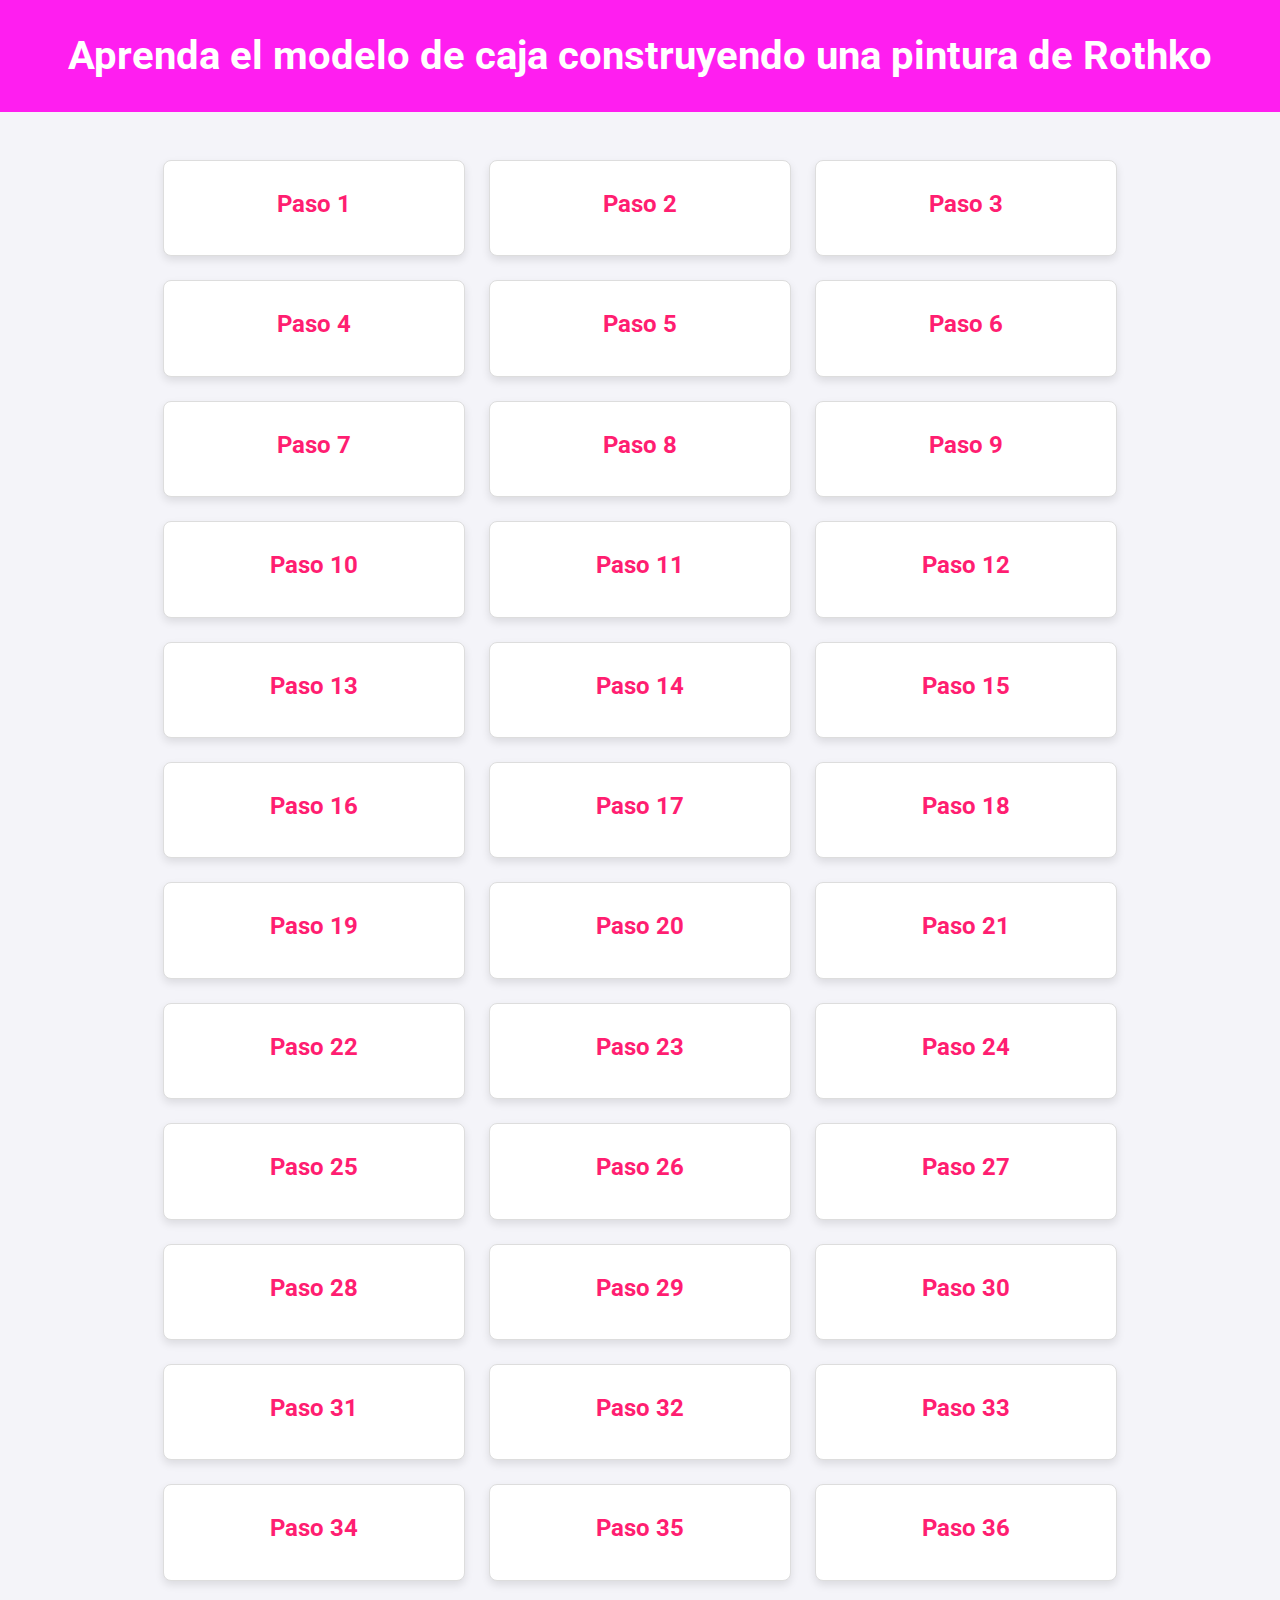
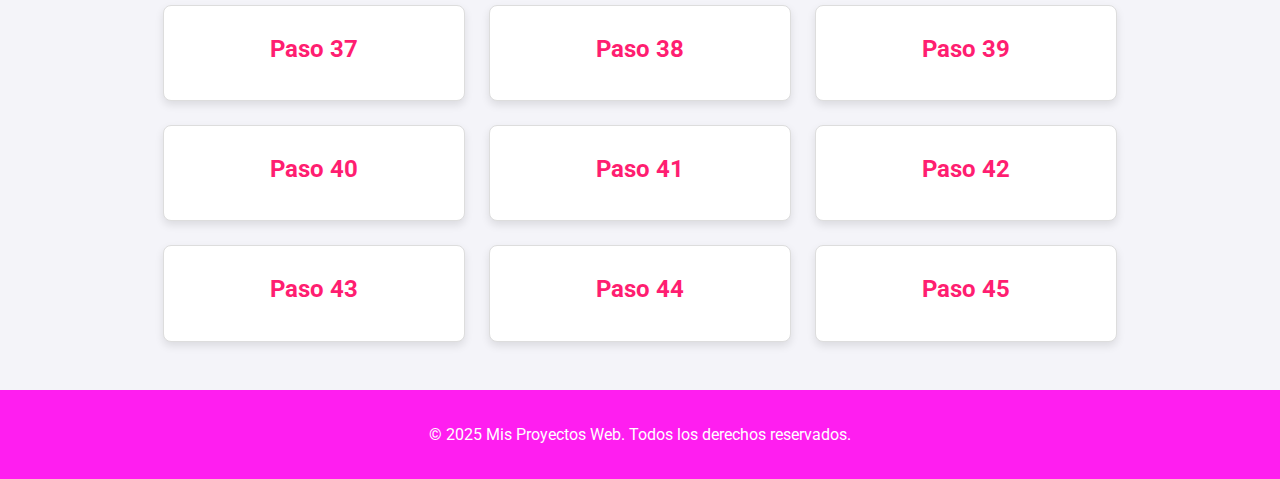
<file: index.html>
<!DOCTYPE html>
<html lang="es">

<head>
    <meta charset="UTF-8">
    <meta name="viewport" content="width=device-width, initial-scale=1.0">
    <title>Páginas</title>
    <link rel="stylesheet" href="styles.css">
    <link href="https://fonts.googleapis.com/css2?family=Roboto:wght@400;700&display=swap" rel="stylesheet">
</head>

<body>
    <header>
        <h1 class="main-title">Aprenda el modelo de caja construyendo una pintura de Rothko</h1>
    </header>
    <main>
        <section class="project-links">
            <!-- Contenedores de enlaces -->
            <div class="link-box">
                <a href="./Paso1/index.html">
                    <h2>Paso 1</h2>
                </a>
            </div>
            <div class="link-box">
                <a href="./Paso2/index.html">
                    <h2>Paso 2</h2>
                </a>
            </div>
            <div class="link-box">
                <a href="./Paso3/index.html">
                    <h2>Paso 3</h2>
                </a>
            </div>
            <section class="project-links">
                <!-- Contenedores de enlaces -->
                <div class="link-box">
                    <a href="./Paso4/index.html">
                        <h2>Paso 4</h2>
                    </a>
                </div>
                <div class="link-box">
                    <a href="./Paso5/index.html">
                        <h2>Paso 5</h2>
                    </a>
                </div>
                <div class="link-box">
                    <a href="Paso6/index.html">
                        <h2>Paso 6</h2>
                    </a>
                </div>
                <section class="project-links">
                    <!-- Contenedores de enlaces -->
                    <div class="link-box">
                        <a href="./Paso7/index.html">
                            <h2>Paso 7</h2>
                        </a>
                    </div>
                    <div class="link-box">
                        <a href="./Paso8/index.html">
                            <h2>Paso 8</h2>
                        </a>
                    </div>
                    <div class="link-box">
                        <a href="./Paso9/index.html">
                            <h2>Paso 9</h2>
                        </a>
                    </div>
                    <section class="project-links">
                        <!-- Contenedores de enlaces -->
                        <div class="link-box">
                            <a href="./Paso10/index.html">
                                <h2>Paso 10</h2>
                            </a>
                        </div>
                        <div class="link-box">
                            <a href="./Paso11/index.html">
                                <h2>Paso 11</h2>
                            </a>
                        </div>
                        <div class="link-box">
                            <a href="Paso12/index.html">
                                <h2>Paso 12</h2>
                            </a>
                        </div>
                        <section class="project-links">
                            <!-- Contenedores de enlaces -->
                            <div class="link-box">
                                <a href="./Paso13/index.html">
                                    <h2>Paso 13</h2>
                                </a>
                            </div>
                            <div class="link-box">
                                <a href="./Paso14/index.html">
                                    <h2>Paso 14</h2>
                                </a>
                            </div>
                            <div class="link-box">
                                <a href="Paso15/index.html">
                                    <h2>Paso 15</h2>
                                </a>
                            </div>
                            <section class="project-links">
                                <!-- Contenedores de enlaces -->
                                <div class="link-box">
                                    <a href="./Paso16/index.html">
                                        <h2>Paso 16</h2>
                                    </a>
                                </div>
                                <div class="link-box">
                                    <a href="./Paso17/index.html">
                                        <h2>Paso 17</h2>
                                    </a>
                                </div>
                                <div class="link-box">
                                    <a href=./Paso18/index.html">
                                        <h2>Paso 18</h2>
                                    </a>
                                </div>
                                <section class="project-links">
                                    <!-- Contenedores de enlaces -->
                                    <div class="link-box">
                                        <a href="./Paso19/index.html">
                                            <h2>Paso 19</h2>
                                        </a>
                                    </div>
                                    <div class="link-box">
                                        <a href="./Paso20/index.html">
                                            <h2>Paso 20</h2>
                                        </a>
                                    </div>
                                    <div class="link-box">
                                        <a href="./Paso21/index.html">
                                            <h2>Paso 21</h2>
                                        </a>
                                    </div>
                                    <section class="project-links">
                                        <!-- Contenedores de enlaces -->
                                        <div class="link-box">
                                            <a href="./Paso22/index.html">
                                                <h2>Paso 22</h2>
                                            </a>
                                        </div>
                                        <div class="link-box">
                                            <a href="./Paso23/index.html">
                                                <h2>Paso 23</h2>
                                            </a>
                                        </div>
                                        <div class="link-box">
                                            <a href="Paso24/index.html">
                                                <h2>Paso 24</h2>
                                            </a>
                                        </div>
                                        <section class="project-links">
                                            <!-- Contenedores de enlaces -->
                                            <div class="link-box">
                                                <a href="./Paso25/index.html">
                                                    <h2>Paso 25</h2>
                                                </a>
                                            </div>
                                            <div class="link-box">
                                                <a href="./Paso26/index.html">
                                                    <h2>Paso 26</h2>
                                                </a>
                                            </div>
                                            <div class="link-box">
                                                <a href="Paso27/index.html">
                                                    <h2>Paso 27</h2>
                                                </a>
                                            </div>

                                            <div class="link-box">
                                                <a href="Paso28/index.html">
                                                    <h2>Paso 28</h2>
                                                </a>
                                            </div>
                                            <div class="link-box">
                                                <a href="Paso29/index.html">
                                                    <h2>Paso 29</h2>
                                                </a>
                                            </div>
                                            <div class="link-box">
                                                <a href="Paso30/index.html">
                                                    <h2>Paso 30</h2>
                                                </a>
                                            </div>
                                            <div class="link-box">
                                                <a href="Paso31/index.html">
                                                    <h2>Paso 31</h2>
                                                </a>
                                            </div>
                                            <div class="link-box">
                                                <a href="Paso32/index.html">
                                                    <h2>Paso 32</h2>
                                                </a>
                                            </div>
                                            <div class="link-box">
                                                <a href="Paso33/index.html">
                                                    <h2>Paso 33</h2>
                                                </a>
                                            </div>
                                            <div class="link-box">
                                                <a href="Paso34/index.html">
                                                    <h2>Paso 34</h2>
                                                </a>
                                            </div>
                                            <div class="link-box">
                                                <a href="Paso35/index.html">
                                                    <h2>Paso 35</h2>
                                                </a>
                                            </div>
                                            <div class="link-box">
                                                <a href="Paso36/index.html">
                                                    <h2>Paso 36</h2>
                                                </a>
                                            </div>
                                            <div class="link-box">
                                                <a href="Paso37/index.html">
                                                    <h2>Paso 37</h2>
                                                </a>
                                            </div>
                                            <div class="link-box">
                                                <a href="Paso38/index.html">
                                                    <h2>Paso 38</h2>
                                                </a>
                                            </div>
                                            <div class="link-box">
                                                <a href="Paso39/index.html">
                                                    <h2>Paso 39</h2>
                                                </a>
                                            </div>
                                            <div class="link-box">
                                                <a href="Paso40/index.html">
                                                    <h2>Paso 40</h2>
                                                </a>
                                            </div>
                                            <div class="link-box">
                                                <a href="Paso41/index.html">
                                                    <h2>Paso 41</h2>
                                                </a>
                                            </div>
                                            <div class="link-box">
                                                <a href="Paso42/index.html">
                                                    <h2>Paso 42</h2>
                                                </a>
                                            </div>
                                            <div class="link-box">
                                                <a href="Paso43/index.html">
                                                    <h2>Paso 43</h2>
                                                </a>
                                            </div>
                                            <div class="link-box">
                                                <a href="Paso44/index.html">
                                                    <h2>Paso 44</h2>
                                                </a>
                                            </div>
                                            <div class="link-box">
                                                <a href="Paso45/index.html">
                                                    <h2>Paso 45</h2>
                                                </a>
                                            </div>
                                        </section>
    </main>
    <footer>
        <p>&copy; 2025 Mis Proyectos Web. Todos los derechos reservados.</p>
    </footer>
</body>

</html>
</file>
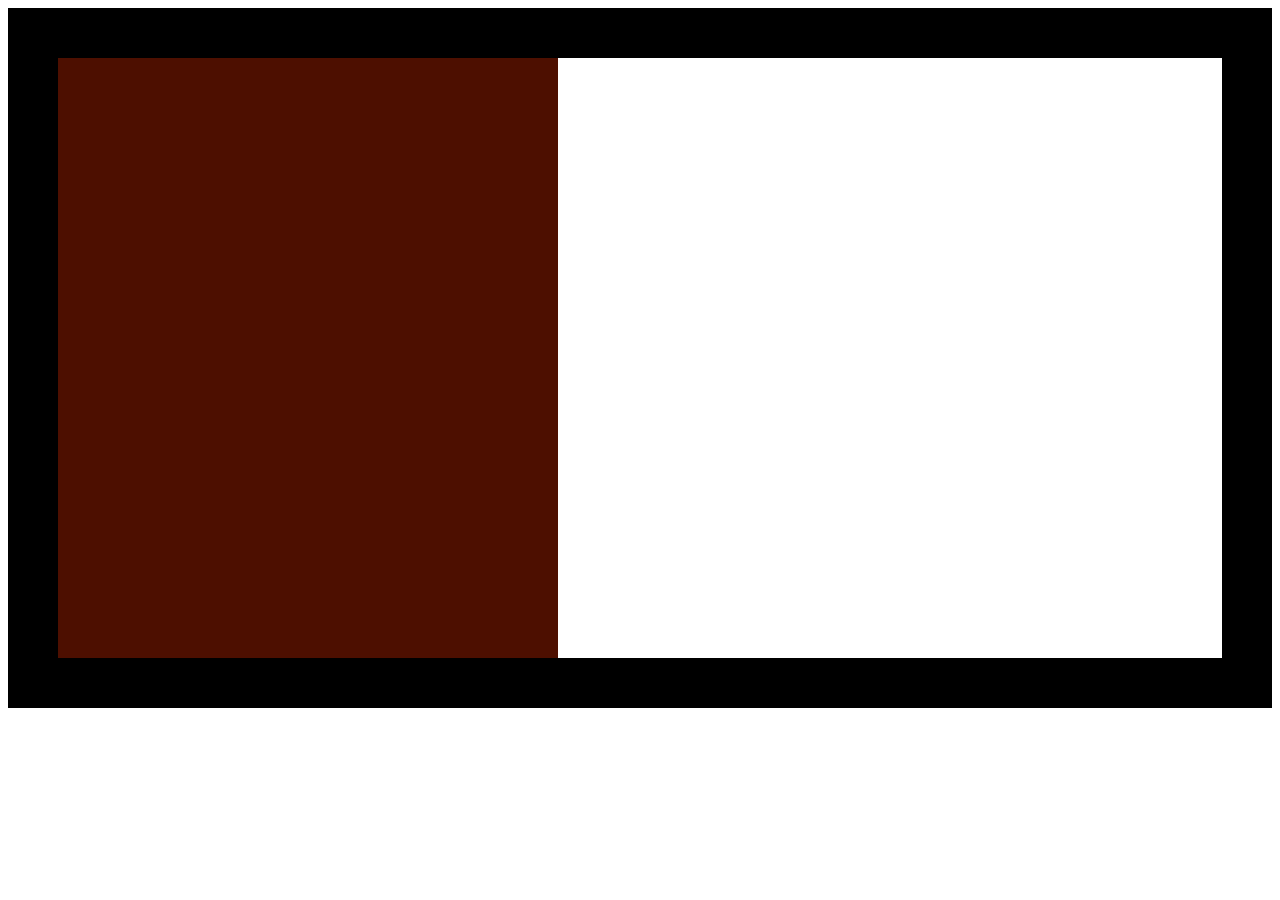
<file: Paso12/index.html>
<!DOCTYPE html>
<html lang="en">

<head>
    <meta charset="UTF-8">
    <title>Rothko Painting</title>
    <link href="./styles.css" rel="stylesheet">
</head>

<body>
    <div class="frame">
        <div class="canvas">
        </div>
    </div>
</body>

</html>
</file>
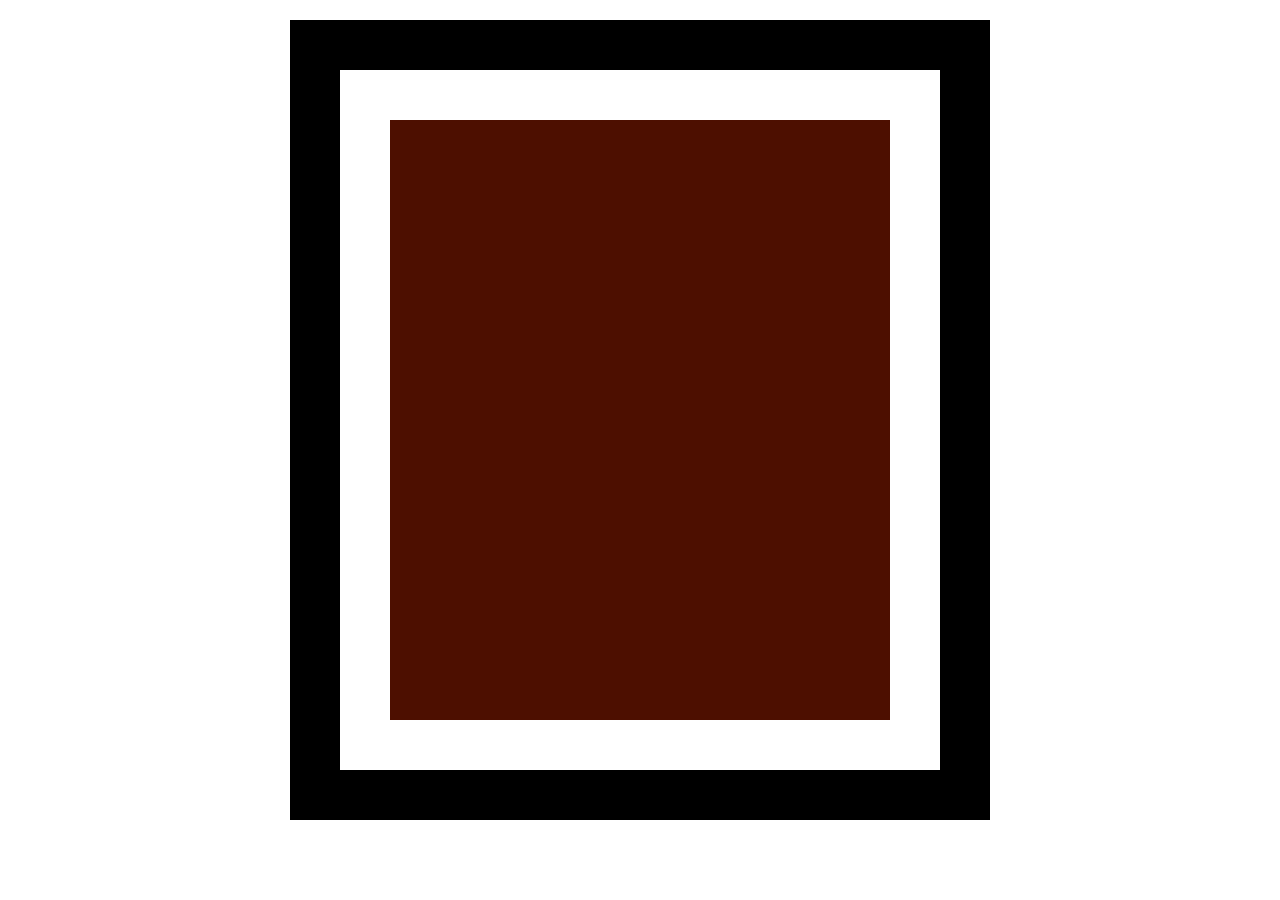
<file: Paso16/index.html>
<!-- Paso 16
Agrega un nuevo elemento div dentro de tu elemento .canvas.

Asigne al nuevo atributo div el atributo class con un valor de one. Este será tu primer rectángulo. -->

<!DOCTYPE html>
<html lang="en">

<head>
    <meta charset="UTF-8">
    <title>Rothko Painting</title>
    <link href="./styles.css" rel="stylesheet">
</head>

<body>
    <div class="frame">
        <div class="canvas">
            <div class="one">

            </div>
        </div>
    </div>
</body>

</html>
</file>
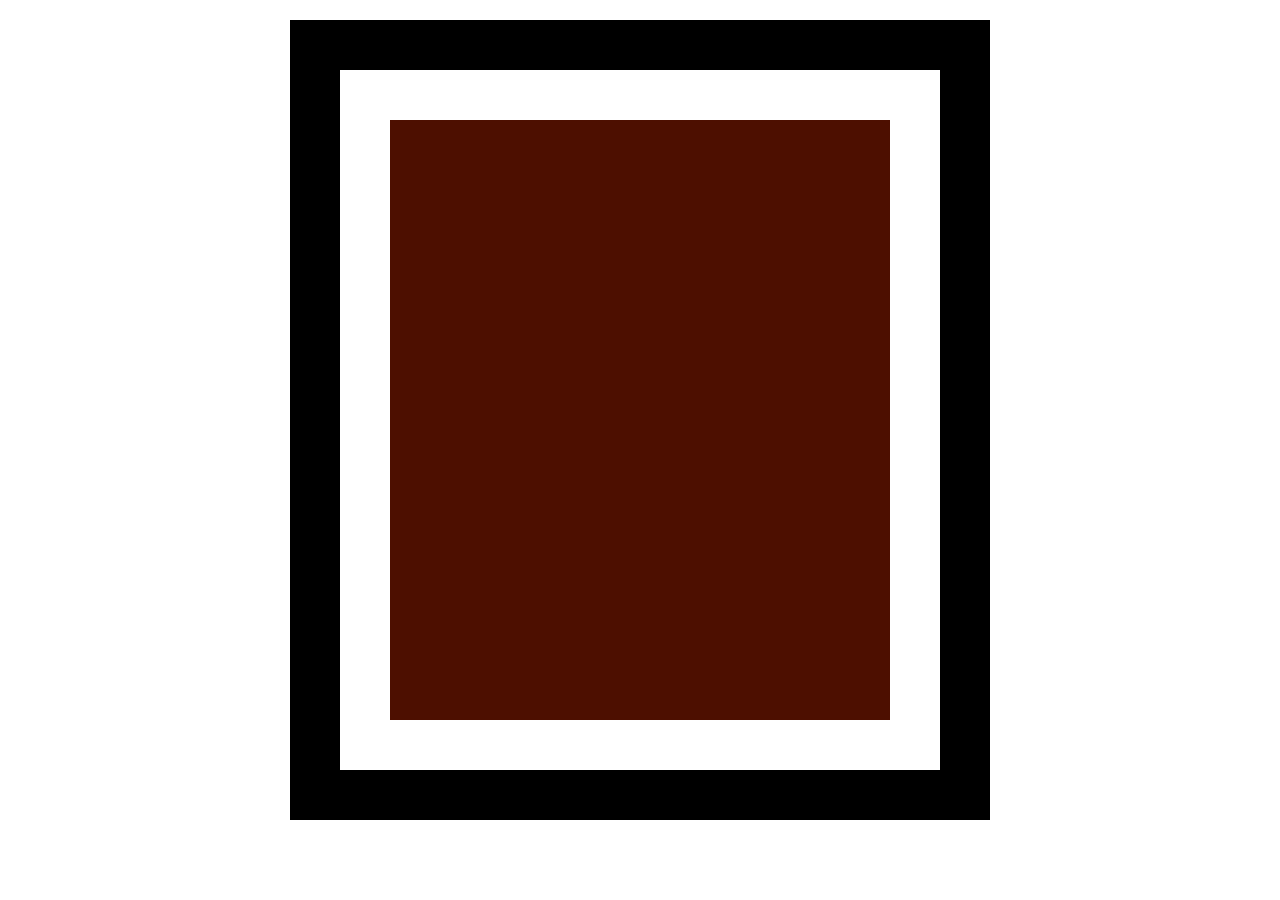
<file: Paso17/index.html>
<!DOCTYPE html>
<html lang="en">

<head>
    <meta charset="UTF-8">
    <title>Rothko Painting</title>
    <link href="./styles.css" rel="stylesheet">
</head>

<body>
    <div class="frame">
        <div class="canvas">
            <div class="one"></div>
        </div>
    </div>
</body>

</html>
</file>
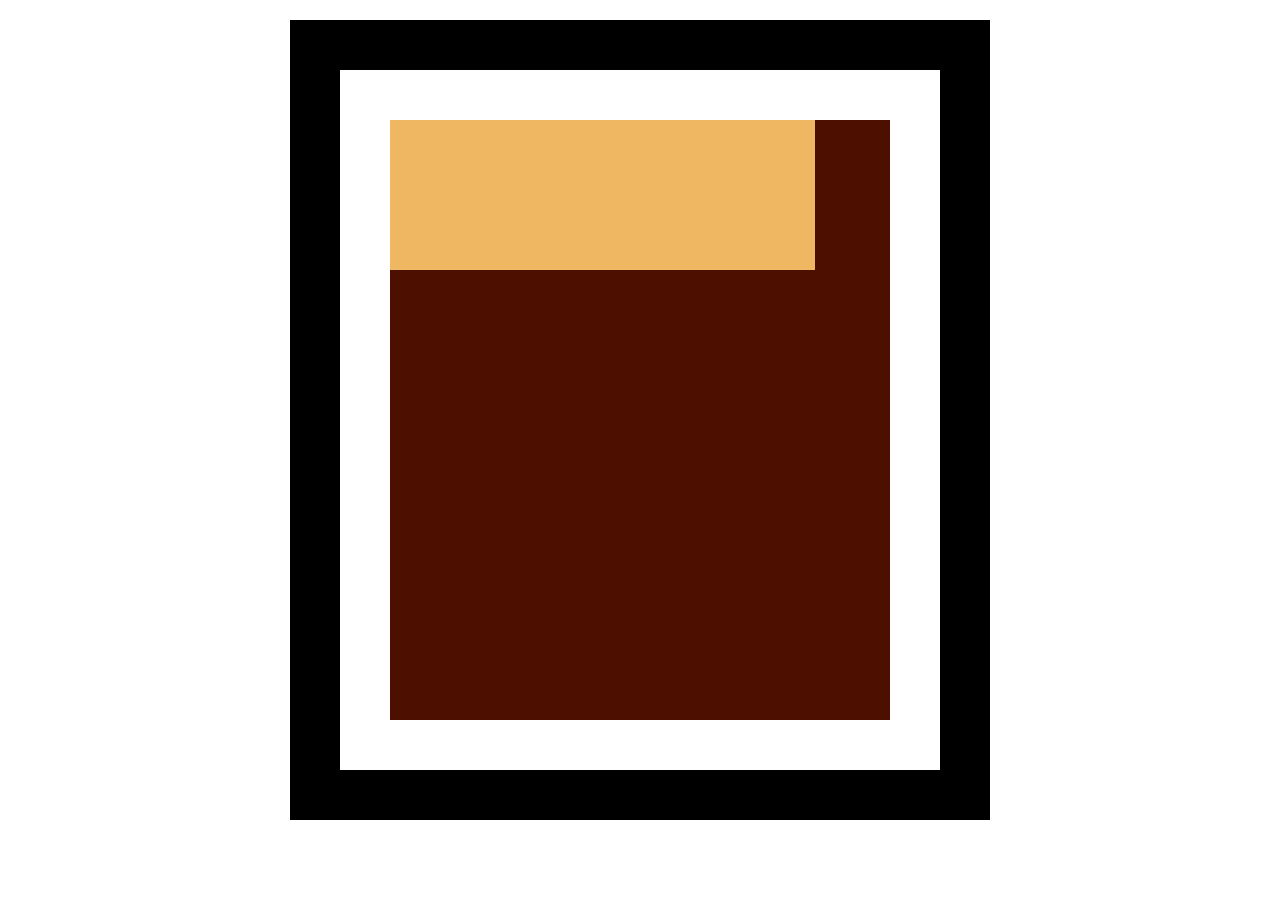
<file: Paso19/index.html>
<!DOCTYPE html>
<html lang="en">
  <head>
    <meta charset="UTF-8">
    <title>Rothko Painting</title>
    <link href="./styles.css" rel="stylesheet">
  </head>
  <body>
    <div class="frame">
      <div class="canvas">
        <div class="one"></div>
      </div>
    </div>
  </body>
</html>
</file>
<file: styles.css>
/* General Styles */
body {
    font-family: 'Roboto', sans-serif;
    margin: 0;
    padding: 0;
    background-color: #f4f4f9;
    color: #333;
    line-height: 1.6;
}

header {
    background-color: #ff1ef0;
    color: white;
    text-align: center;
    padding: 1.5rem 0;
}

.main-title {
    margin: 0;
    font-size: 2.5rem;
}

/* Main Section */
main {
    max-width: 1200px;
    margin: 2rem auto;
    padding: 1rem;
}

.project-links {
    display: flex;
    flex-wrap: wrap;
    gap: 1.5rem;
    justify-content: center;
}

.link-box {
    background-color: white;
    border: 1px solid #ddd;
    border-radius: 8px;
    box-shadow: 0 4px 8px rgba(0, 0, 0, 0.1);
    overflow: hidden;
    width: 300px;
    transition: transform 0.3s, box-shadow 0.3s;
}

.link-box a {
    text-decoration: none;
    color: #333;
    display: block;
    padding: 1.5rem;
    text-align: center;
}

.link-box h2 {
    margin: 0 0 0.5rem;
    font-size: 1.5rem;
    color: #ff1e71;
}

.link-box p {
    margin: 0;
    font-size: 1rem;
    color: #555;
}

.link-box:hover {
    transform: translateY(-5px);
    box-shadow: 0 6px 12px rgba(0, 0, 0, 0.499);
}

.link-box:hover h2 {
    color: #108b62;
}

/* Footer */
footer {
    text-align: center;
    padding: 1rem;
    background-color: #ff1ef0;
    color: white;
    margin-top: 2rem;
}
</file>
<file: Paso12/styles.css>
/* Paso 12Aprobado
Escribe una nueva regla usando el selector de clase .frame.

Usa la declaración abreviada border para darle al elemento .frame un borde negro sólido con un ancho de 50px. */

.canvas {
    width: 500px;
    height: 600px;
    background-color: #4d0f00;
}

.frame {
    border: 50px solid black;
}
</file>
<file: Paso16/styles.css>
.canvas {
    width: 500px;
    height: 600px;
    background-color: #4d0f00;
}

.frame {
    border: 50px solid black;
    width: 500px;
    padding: 50px;
    margin: 20px auto;
}
</file>
<file: Paso17/styles.css>
/* Paso 17
Escribe una nueva regla que apunte a .one y establezca su width en 425 píxeles. */

.canvas {
    width: 500px;
    height: 600px;
    background-color: #4d0f00;
}

.frame {
    border: 50px solid black;
    width: 500px;
    padding: 50px;
    margin: 20px auto;
}

.one {
    width: 425px;
}
</file>
<file: Paso19/styles.css>
/* Paso 19
Set the background-color of .one to #efb762. */

.canvas {
    width: 500px;
    height: 600px;
    background-color: #4d0f00;
}

.frame {
    border: 50px solid black;
    width: 500px;
    padding: 50px;
    margin: 20px auto;
}

.one {
    width: 425px;
    height: 150px;
    background-color: #efb762;
}
</file>
